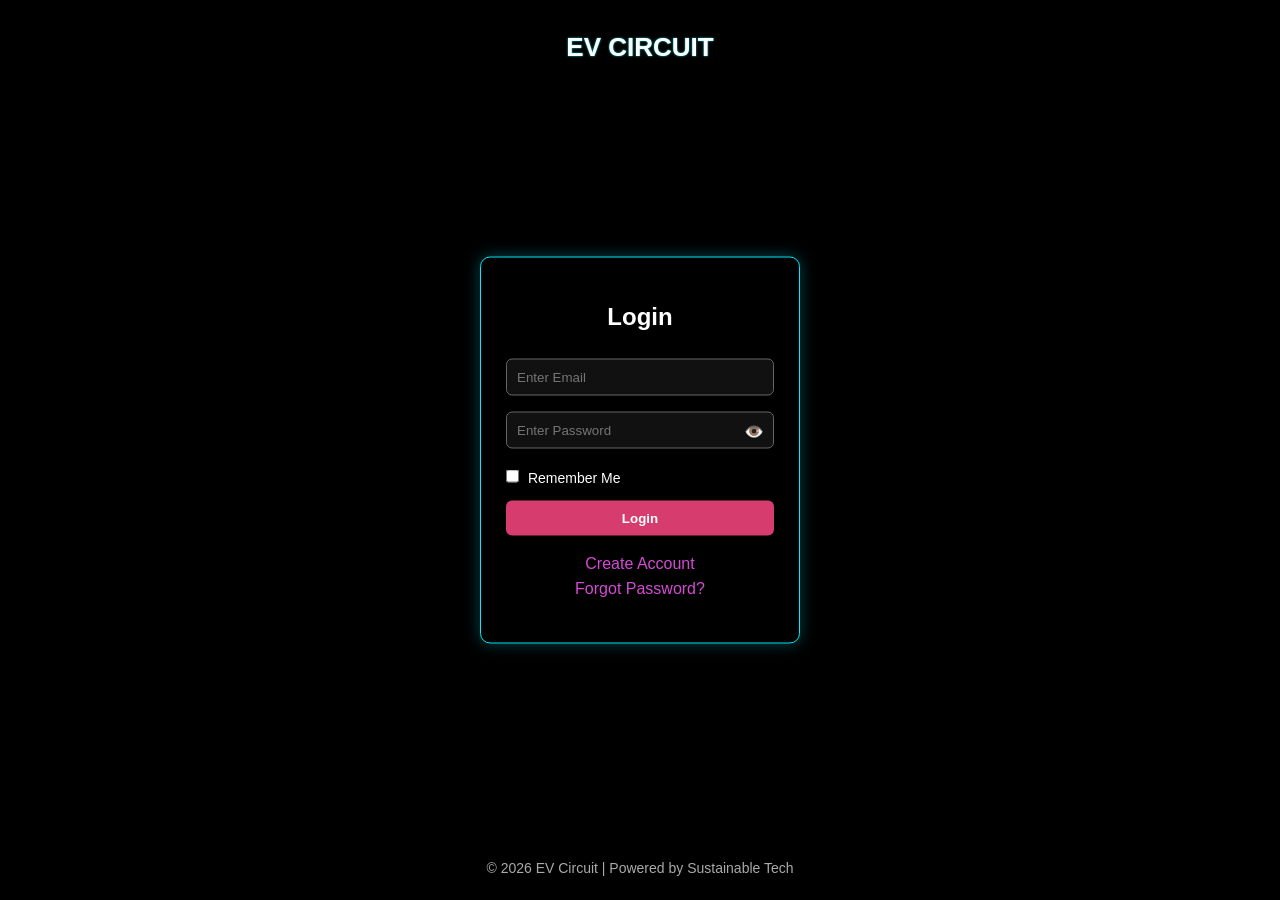
<file: index.html>
<!DOCTYPE html>
<html lang="en">
<head>
  <meta charset="UTF-8">
  <meta name="viewport" content="width=device-width, initial-scale=1.0">
  <title>EV Circuit - Login</title>
  <!-- Fixed CSS path -->
  <link rel="stylesheet" href="CSS/login.css">
</head>
<body>

<video autoplay muted loop id="bg-video">
  <source src="VIDEO/vehicleev.mp4" type="video/mp4">
</video>

<header class="header">
  <h1>EV CIRCUIT</h1>
</header>

<div class="box" id="loginBox">
  <h2>Login</h2>
  <input type="email" id="email" placeholder="Enter Email">
  <div class="password-field">
    <input type="password" id="password" placeholder="Enter Password">
    <span class="toggle" id="togglePass" onclick="togglePassword()">👁️</span>
  </div>
  <label class="remember">
    <input type="checkbox" id="remember"> Remember Me
  </label>
  <button class="btn btn-main" onclick="login()">Login</button>
  <p class="links">
    <a class="create" onclick="showSignup()">Create Account</a><br>
    <a onclick="showForget()">Forgot Password?</a>
  </p>
</div>

<div class="box d-none" id="signupBox">
  <h2>Create Account</h2>
  <input type="text" id="signup-name" placeholder="Full Name">
  <input type="email" id="signup-email" placeholder="Email">
  <input type="password" id="signup-pass" placeholder="Create Password">
  <button class="btn btn-alt" onclick="signup()">Sign Up</button>
  <p class="links"><a onclick="showLogin()">Back to Login</a></p>
</div>

<div class="box d-none" id="forgetBox">
  <h2>Reset Password</h2>
  <p>Select method:</p>
  <select id="reset-method" onchange="toggleResetFields()">
    <option value="email">Via Email</option>
    <option value="phone">Via Phone</option>
  </select>

  <div id="emailField">
    <input type="email" id="reset-email" placeholder="Enter Email">
  </div>

  <div id="phoneField" class="d-none">
    <input type="tel" id="reset-phone" placeholder="Enter Phone Number">
  </div>

  <button class="btn btn-alt" onclick="resetPassword()">Reset Password</button>
  <p class="links"><a onclick="showLogin()">Back to Login</a></p>
</div>

<footer class="footer">
  <p>© 2026 EV Circuit | Powered by Sustainable Tech</p>
</footer>

<script src="JS/script.js"></script>
</body>
</html>
</file>
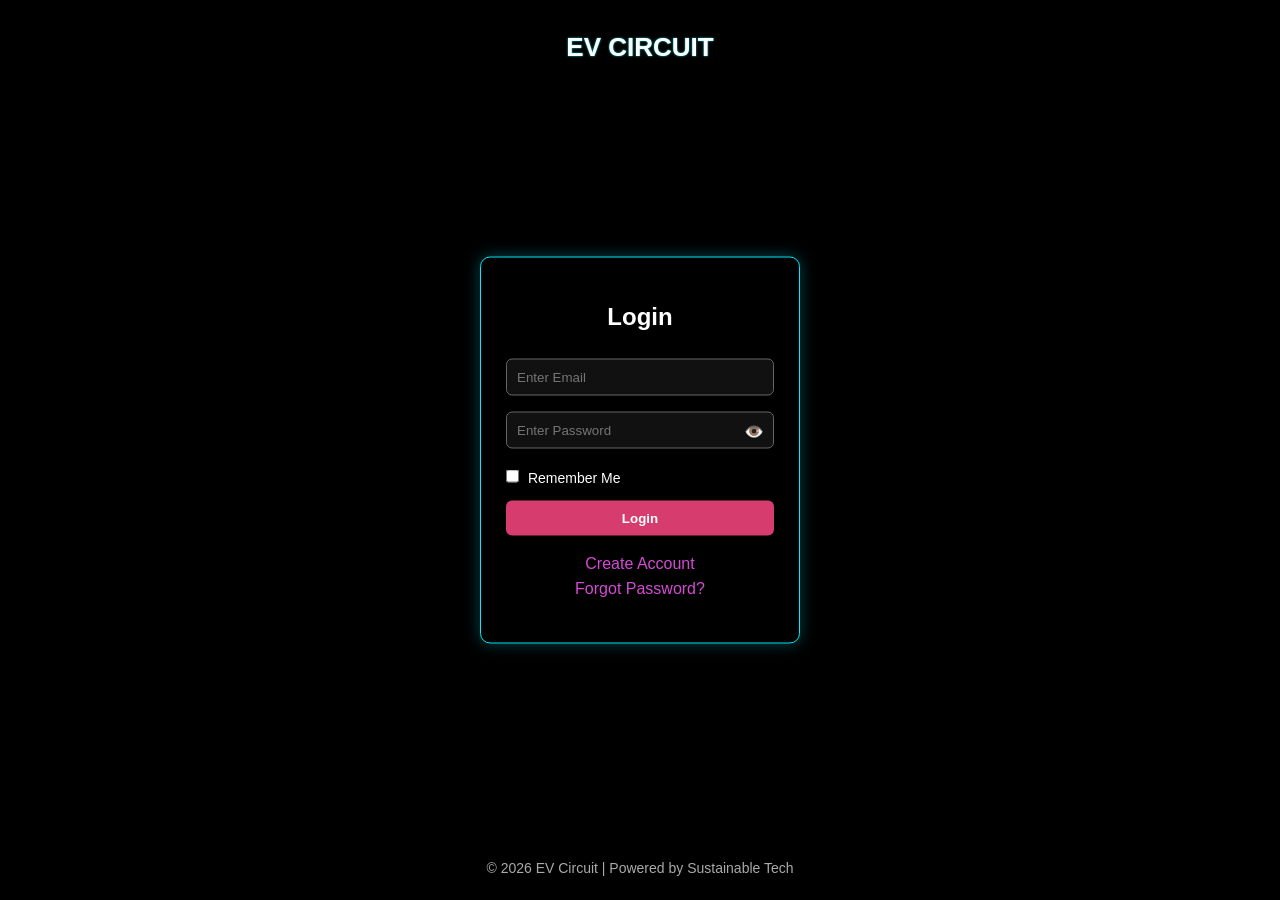
<file: HTML/index.html>
<!DOCTYPE html>
<html lang="en">
<head>
  <meta charset="UTF-8">
  <meta name="viewport" content="width=device-width, initial-scale=1.0">
  <title>EV Circuit - Login</title>
  <!-- Fixed CSS path -->
  <link rel="stylesheet" href="../CSS/login.css">
</head>
<body>

<video autoplay muted loop id="bg-video">
  <source src="../VIDEO/vehicleev.mp4" type="video/mp4">
</video>

<header class="header">
  <h1>EV CIRCUIT</h1>
</header>

<div class="box" id="loginBox">
  <h2>Login</h2>
  <input type="email" id="email" placeholder="Enter Email">
  <div class="password-field">
    <input type="password" id="password" placeholder="Enter Password">
    <span class="toggle" id="togglePass" onclick="togglePassword()">👁️</span>
  </div>
  <label class="remember">
    <input type="checkbox" id="remember"> Remember Me
  </label>
  <button class="btn btn-main" onclick="login()">Login</button>
  <p class="links">
    <a class="create" onclick="showSignup()">Create Account</a><br>
    <a onclick="showForget()">Forgot Password?</a>
  </p>
</div>

<div class="box d-none" id="signupBox">
  <h2>Create Account</h2>
  <input type="text" id="signup-name" placeholder="Full Name">
  <input type="email" id="signup-email" placeholder="Email">
  <input type="password" id="signup-pass" placeholder="Create Password">
  <button class="btn btn-alt" onclick="signup()">Sign Up</button>
  <p class="links"><a onclick="showLogin()">Back to Login</a></p>
</div>

<div class="box d-none" id="forgetBox">
  <h2>Reset Password</h2>
  <p>Select method:</p>
  <select id="reset-method" onchange="toggleResetFields()">
    <option value="email">Via Email</option>
    <option value="phone">Via Phone</option>
  </select>

  <div id="emailField">
    <input type="email" id="reset-email" placeholder="Enter Email">
  </div>

  <div id="phoneField" class="d-none">
    <input type="tel" id="reset-phone" placeholder="Enter Phone Number">
  </div>

  <button class="btn btn-alt" onclick="resetPassword()">Reset Password</button>
  <p class="links"><a onclick="showLogin()">Back to Login</a></p>
</div>

<footer class="footer">
  <p>© 2026 EV Circuit | Powered by Sustainable Tech</p>
</footer>

<script src="../JS/script.js"></script>
</body>
</html>
</file>
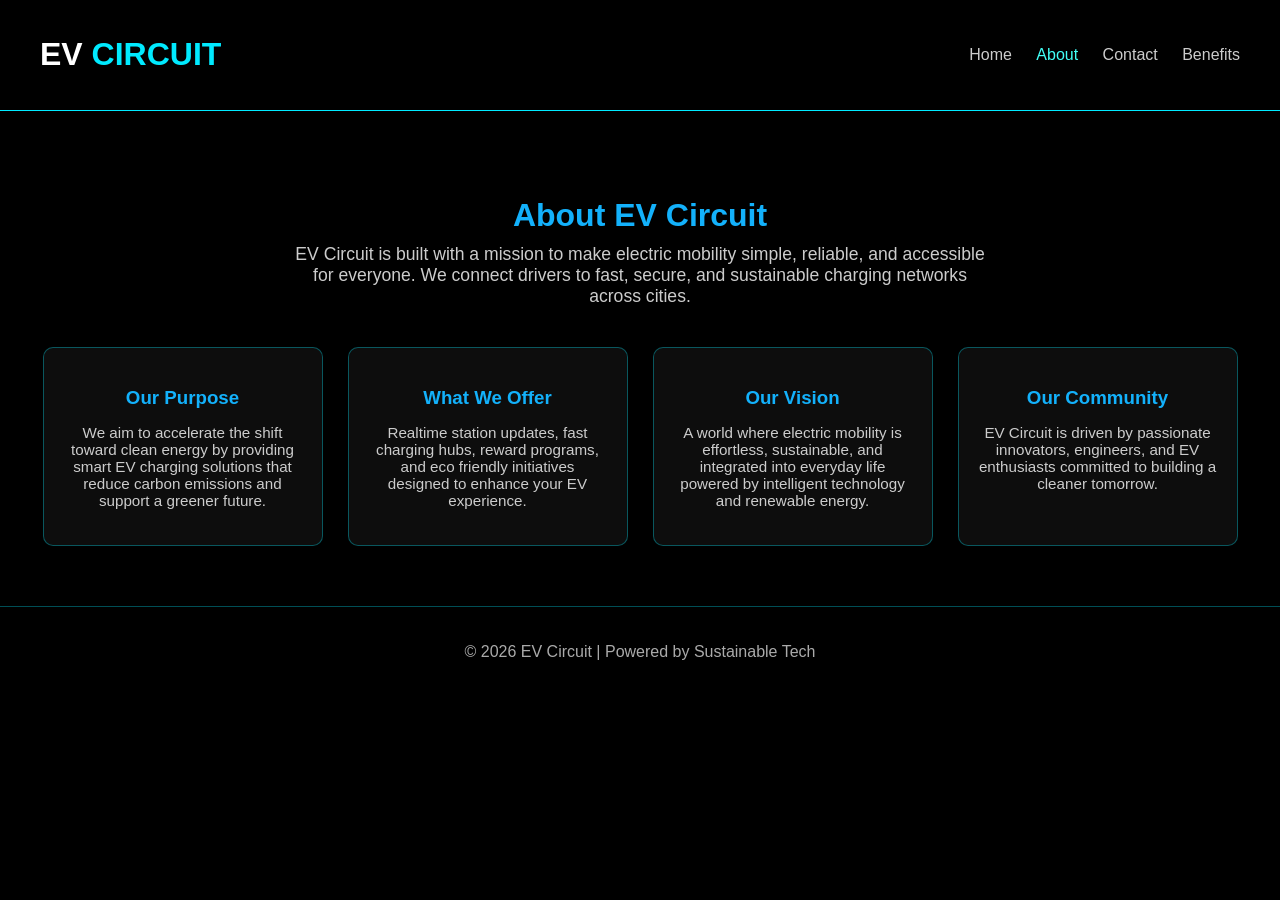
<file: about.html>
<!DOCTYPE html>
<html lang="en">
<head>
  <meta charset="UTF-8">
  <meta name="viewport" content="width=device-width, initial-scale=1.0">
  <title>EV Circuit | About Us</title>
  <link rel="stylesheet" href="CSS/about.css">
</head>
<body>

<header class="topbar">
  <h1>EV <span>CIRCUIT</span></h1>
  <nav>
    <a href="home.html">Home</a>
    <a class="active" href="about.html">About</a>
    <a href="contact.html">Contact</a>
    <a href="facilities.html">Benefits</a>
    
  </nav>
</header>

<section class="about-section">
  <h2>About EV Circuit</h2>
  <p class="intro">
    EV Circuit is built with a mission to make electric mobility simple, reliable, and accessible for everyone.
    We connect drivers to fast, secure, and sustainable charging networks across cities.
  </p>

  <div class="about-grid">

    <div class="about-card">
      <h3>Our Purpose</h3>
      <p>
        We aim to accelerate the shift toward clean energy by providing smart EV charging solutions that reduce
        carbon emissions and support a greener future.
      </p>
    </div>

    <div class="about-card">
      <h3>What We Offer</h3>
      <p>
        Realtime station updates, fast charging hubs, reward programs, and eco friendly initiatives designed
        to enhance your EV experience.
      </p>
    </div>

    <div class="about-card">
      <h3>Our Vision</h3>
      <p>
        A world where electric mobility is effortless, sustainable, and integrated into everyday life powered
        by intelligent technology and renewable energy.
      </p>
    </div>

    <div class="about-card">
      <h3>Our Community</h3>
      <p>
        EV Circuit is driven by passionate innovators, engineers, and EV enthusiasts committed to building
        a cleaner tomorrow.
      </p>
    </div>

  </div>
</section>

<footer>
   <p>© 2026 EV Circuit | Powered by Sustainable Tech</p>
</footer>

</body>
</html>
</file>
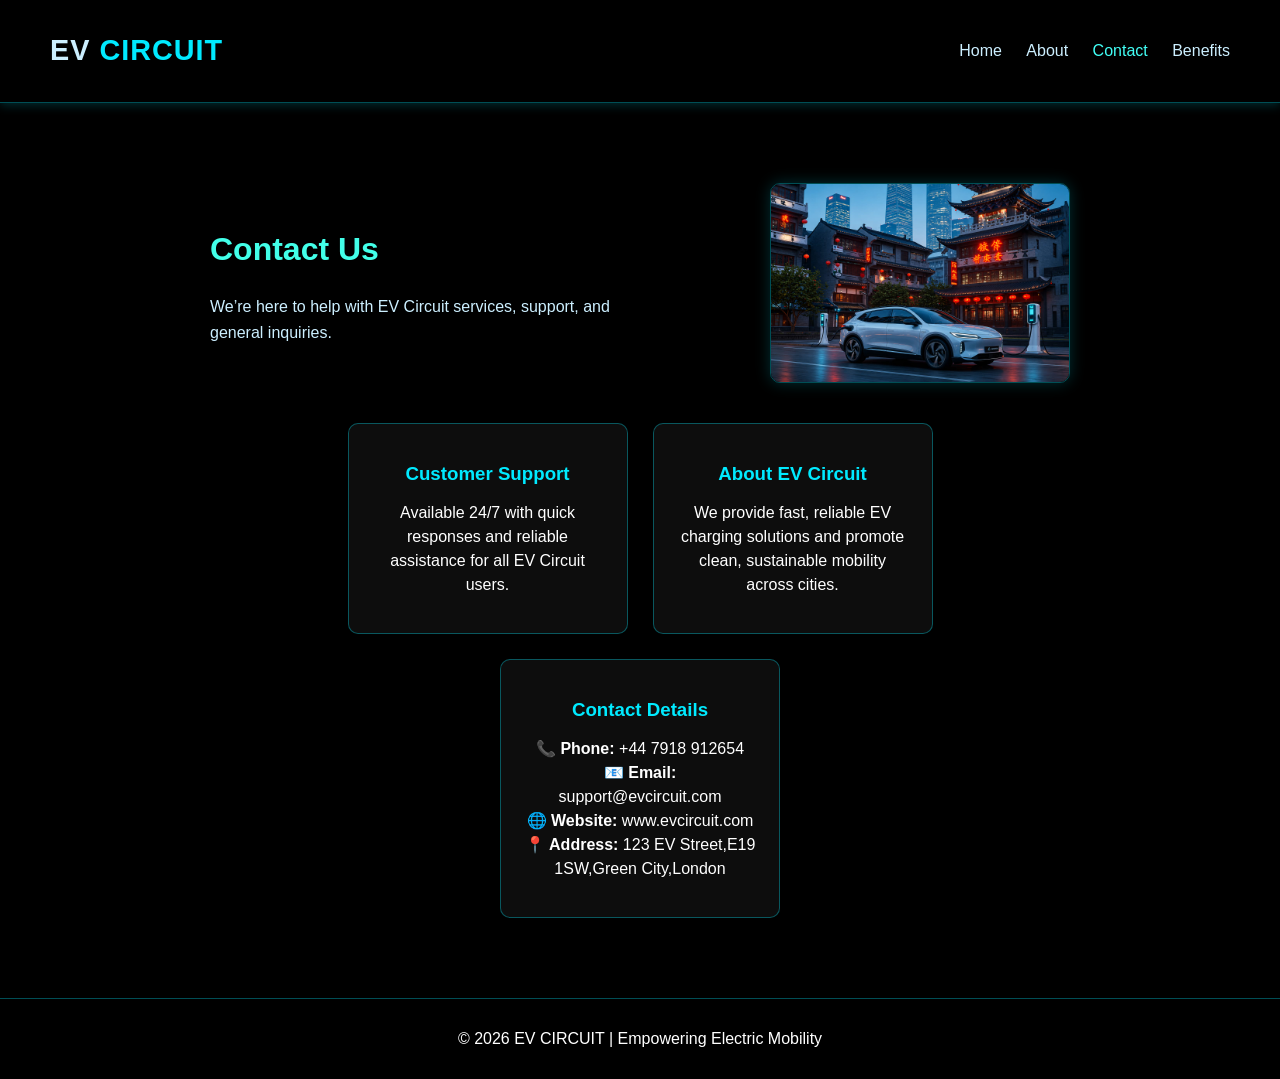
<file: contact.html>
<!DOCTYPE html>
<html lang="en">
<head>
  <meta charset="UTF-8">
  <meta name="viewport" content="width=device-width, initial-scale=1.0">
  <title>Contact – EV Circuit</title>
  <link rel="stylesheet" href="CSS/contact.css">
</head>
<body>

<header class="topbar">
  <h1>EV <span>CIRCUIT</span></h1>
  <nav>
    <a href="home.html">Home</a>
    <a href="about.html">About</a>
    <a class="active" href="contact.html">Contact</a>
    <a href="facilities.html">Benefits</a>
  </nav>
</header>

<section class="contact-section">

  <div class="contact-header">
    <div class="text">
      <h2>Contact Us</h2>
      <p>We’re here to help with EV Circuit services, support, and general inquiries.</p>
    </div>

    <img src="IMAGES/carshowing.jpeg" class="contact-img" alt="EV Circuit">
  </div>

  <div class="contact-grid">

    <div class="contact-card">
      <h3>Customer Support</h3>
      <p>Available 24/7 with quick responses and reliable assistance for all EV Circuit users.</p>
    </div>

    <div class="contact-card">
      <h3>About EV Circuit</h3>
      <p>We provide fast, reliable EV charging solutions and promote clean, sustainable mobility across cities.</p>
    </div>

    <div class="contact-card">
      <h3>Contact Details</h3>
      <p>
        📞 <strong>Phone:</strong> +44 7918 912654<br>
        📧 <strong>Email:</strong> support@evcircuit.com<br>
        🌐 <strong>Website:</strong> www.evcircuit.com<br>
        📍 <strong>Address:</strong> 123 EV Street,E19 1SW,Green City,London
      </p>
    </div>
</section>

<footer>
  <p>© 2026 EV CIRCUIT | Empowering Electric Mobility</p>
</footer>

</body>
</html>
</file>
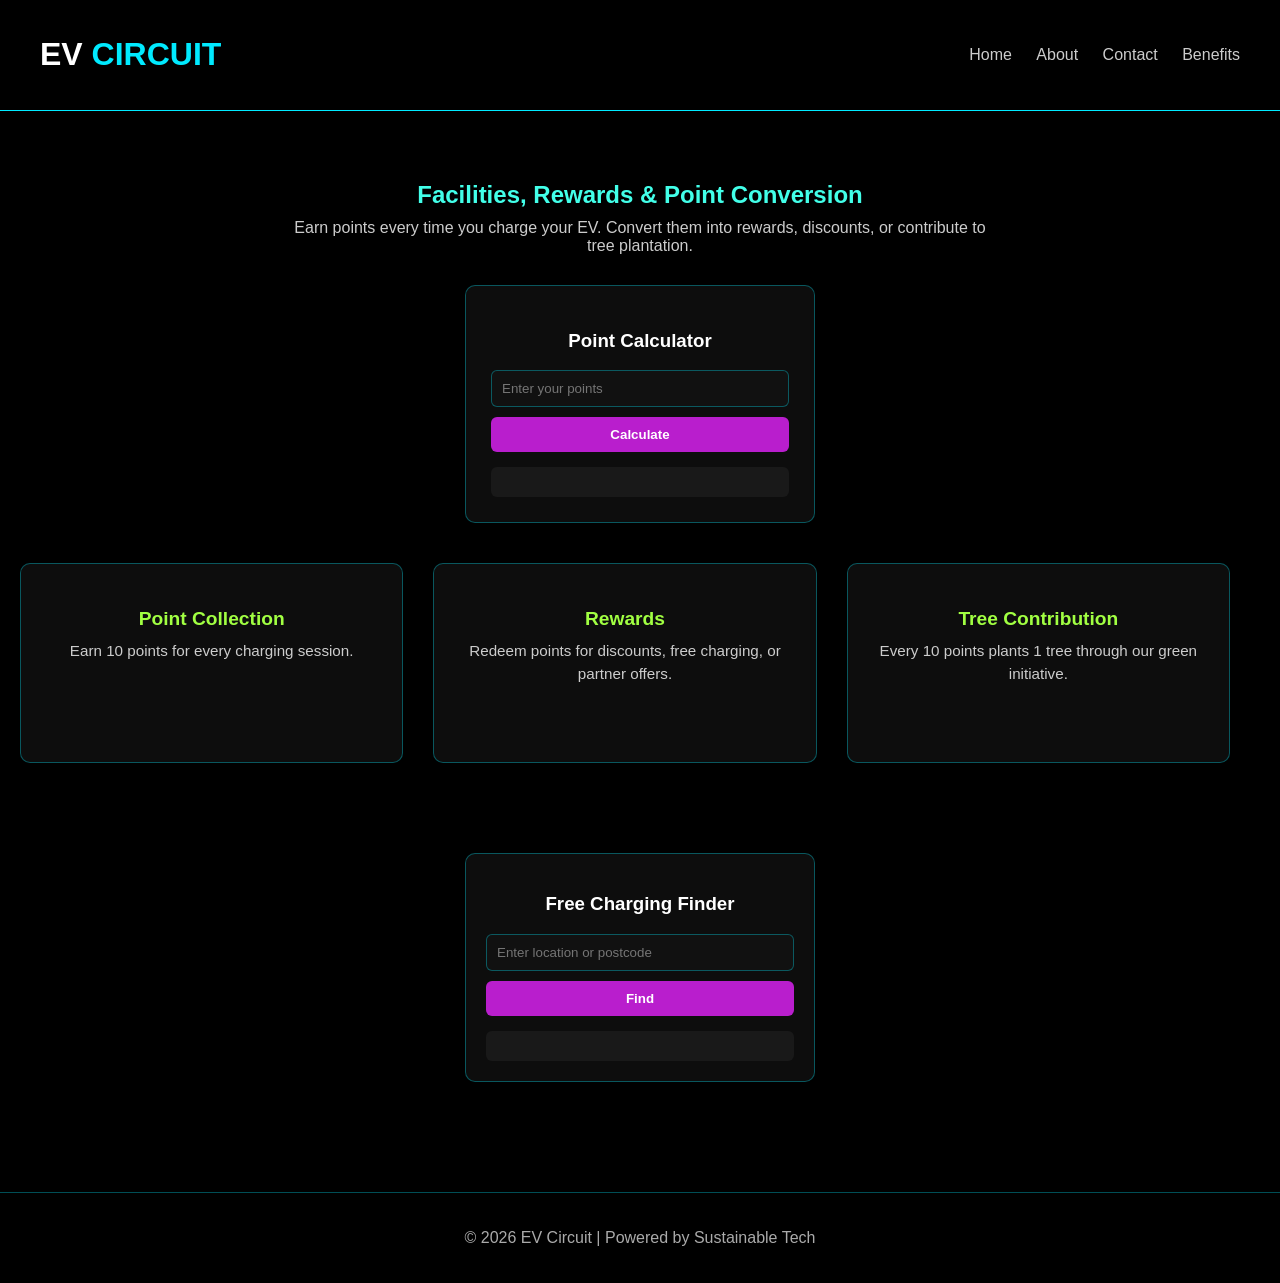
<file: facilities.html>
<!DOCTYPE html>
<html lang="en">
<head>
  <meta charset="UTF-8">
  <meta name="viewport" content="width=device-width, initial-scale=1.0">
  <title>EV Circuit | Facilities & Rewards</title>
  <link rel="stylesheet" href="CSS/facilities.css">
</head>
<body>

<header class="topbar">
  <h1>EV <span>CIRCUIT</span></h1>
  <nav>
    <a href="home.html">Home</a>
    <a href="about.html">About</a>
    <a href="contact.html">Contact</a>
    <a href="facilities.html">Benefits</a>
    
  </nav>
</header>

<section class="main">
  <h2>Facilities, Rewards & Point Conversion</h2>
  <p>Earn points every time you charge your EV. Convert them into rewards, discounts, or contribute to tree plantation.</p>

  <div class="calc-box">
    <h3>Point Calculator</h3>
    <input type="number" id="points" placeholder="Enter your points">
    <button onclick="calculate()">Calculate</button>

    <div id="result" class="result-box"></div>
  </div>

  <div class="info-cards">
    <div class="card">
      <h3>Point Collection</h3>
      <p>Earn 10 points for every charging session.</p>
    </div>

    <div class="card">
      <h3>Rewards</h3>
      <p>Redeem points for discounts, free charging, or partner offers.</p>
    </div>

    <div class="card">
      <h3>Tree Contribution</h3>
      <p>Every 10 points plants 1 tree through our green initiative.</p>
    </div>
  <div class="info-cards">
</div>
<div class="search-box">
  <h3>Free Charging Finder</h3>
  <input type="text" id="search" placeholder="Enter location or postcode">
  <button onclick="findStation()">Find</button>
  <div id="stationResult" class="result-box"></div>
</div>

</section>

<footer>
  <p>© 2026 EV Circuit | Powered by Sustainable Tech</p>
</footer>
<script src="JS/script.js"></script>
</body>
</html>
</file>
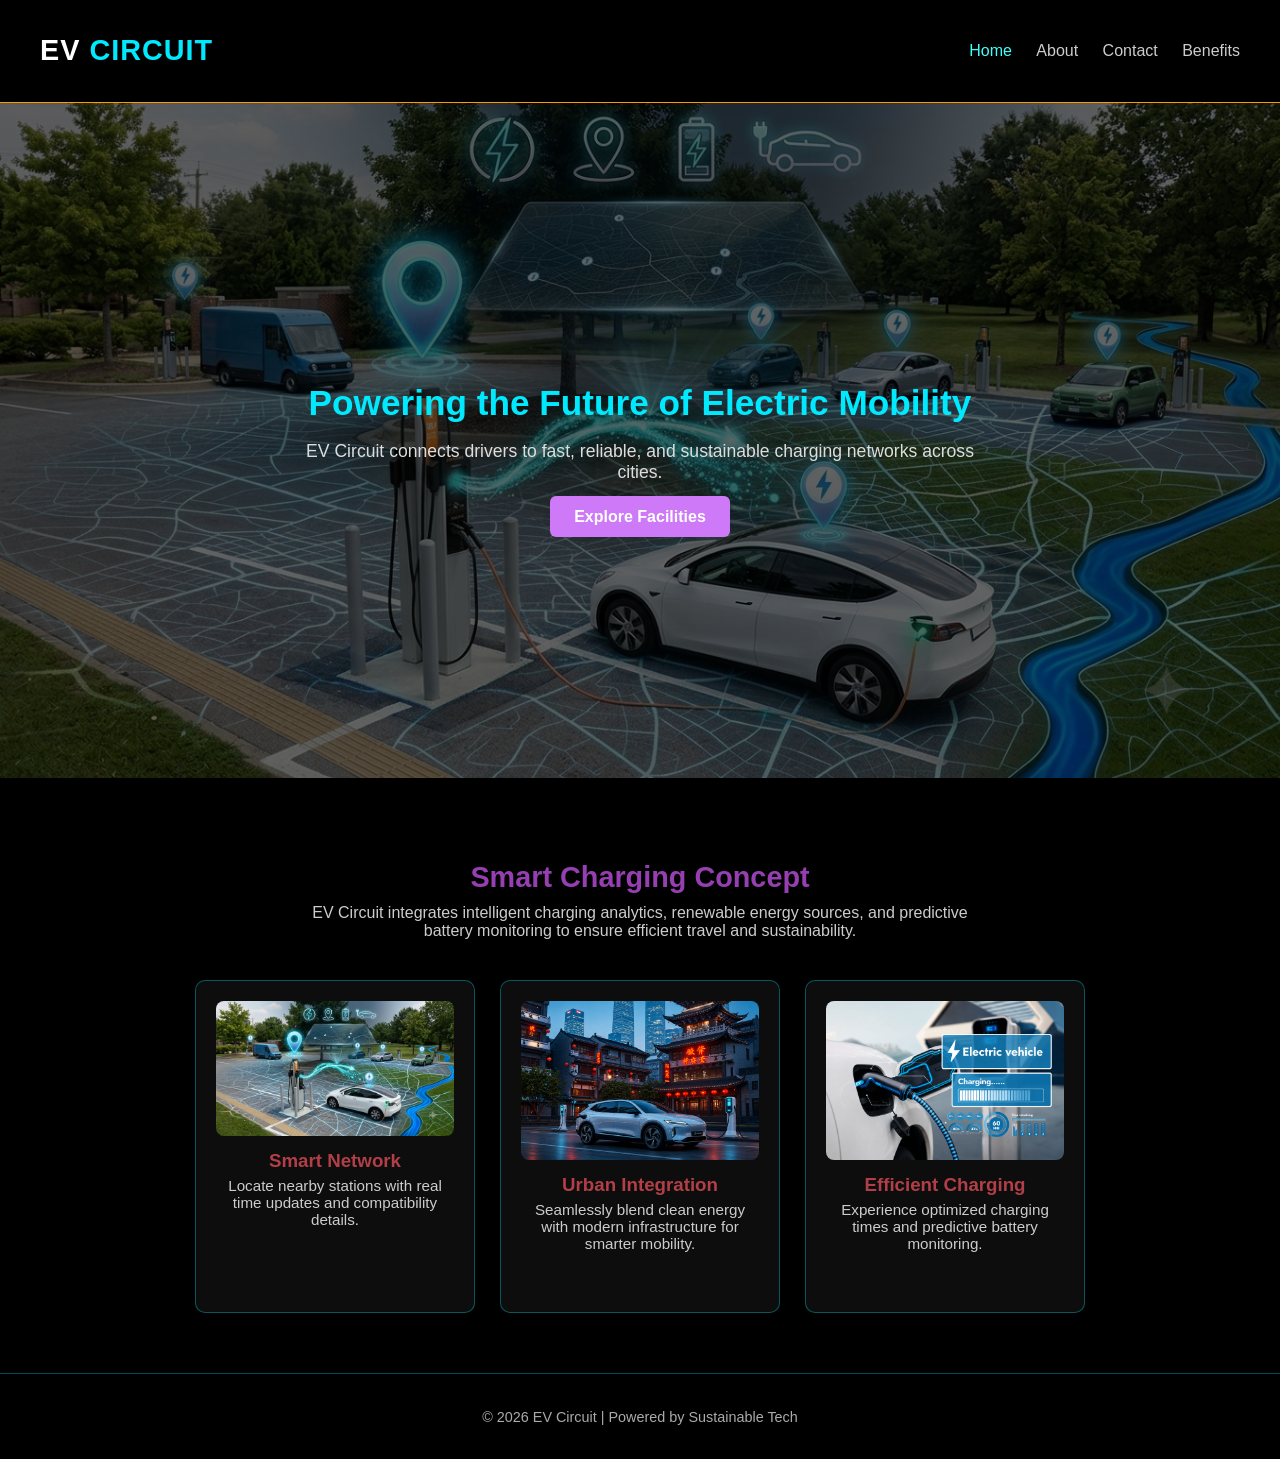
<file: home.html>
<!DOCTYPE html>
<html lang="en">
<head>
  <meta charset="UTF-8">
  <meta name="viewport" content="width=device-width, initial-scale=1.0">
  <title>EV Circuit | Home</title>
  <link rel="stylesheet" href="CSS/home.css">
</head>
<body>

  <header class="topbar">
    <h1>EV <span>CIRCUIT</span></h1>
    <nav>
      <a class="active" href="home.html">Home</a>
      <a href="about.html">About</a>
      <a href="contact.html">Contact</a>
      <a href="facilities.html">Benefits</a>
    </nav>
  </header>

  <section class="hero">
    <div class="hero-text">
      <h2>Powering the Future of Electric Mobility</h2>
      <p>EV Circuit connects drivers to fast, reliable, and sustainable charging networks across cities.</p>
      <a href="facilities.html" class="btn">Explore Facilities</a>
    </div>
  </section>

  <section class="info">
    <h2>Smart Charging Concept</h2>
    <p>EV Circuit integrates intelligent charging analytics, renewable energy sources, and predictive battery monitoring to ensure efficient travel and sustainability.</p>

    <div class="image-grid">
      <div class="image-card">
        <img src="IMAGES/locationcharging.png" alt="Charging Pin">
        <h3>Smart Network</h3>
        <p>Locate nearby stations with real time updates and compatibility details.</p>
      </div>

      <div class="image-card">
        <img src="IMAGES/carshowing.jpeg" alt="EV Car">
        <h3>Urban Integration</h3>
        <p>Seamlessly blend clean energy with modern infrastructure for smarter mobility.</p>
      </div>

      <div class="image-card">
        <img src="IMAGES/chargingvehicle.jpeg" alt="Charging Vehicle">
        <h3>Efficient Charging</h3>
        <p>Experience optimized charging times and predictive battery monitoring.</p>
      </div>
    </div>
  </section>

  <footer>
    <p>© 2026 EV Circuit | Powered by Sustainable Tech</p>
  </footer>

</body>
</html>
</file>
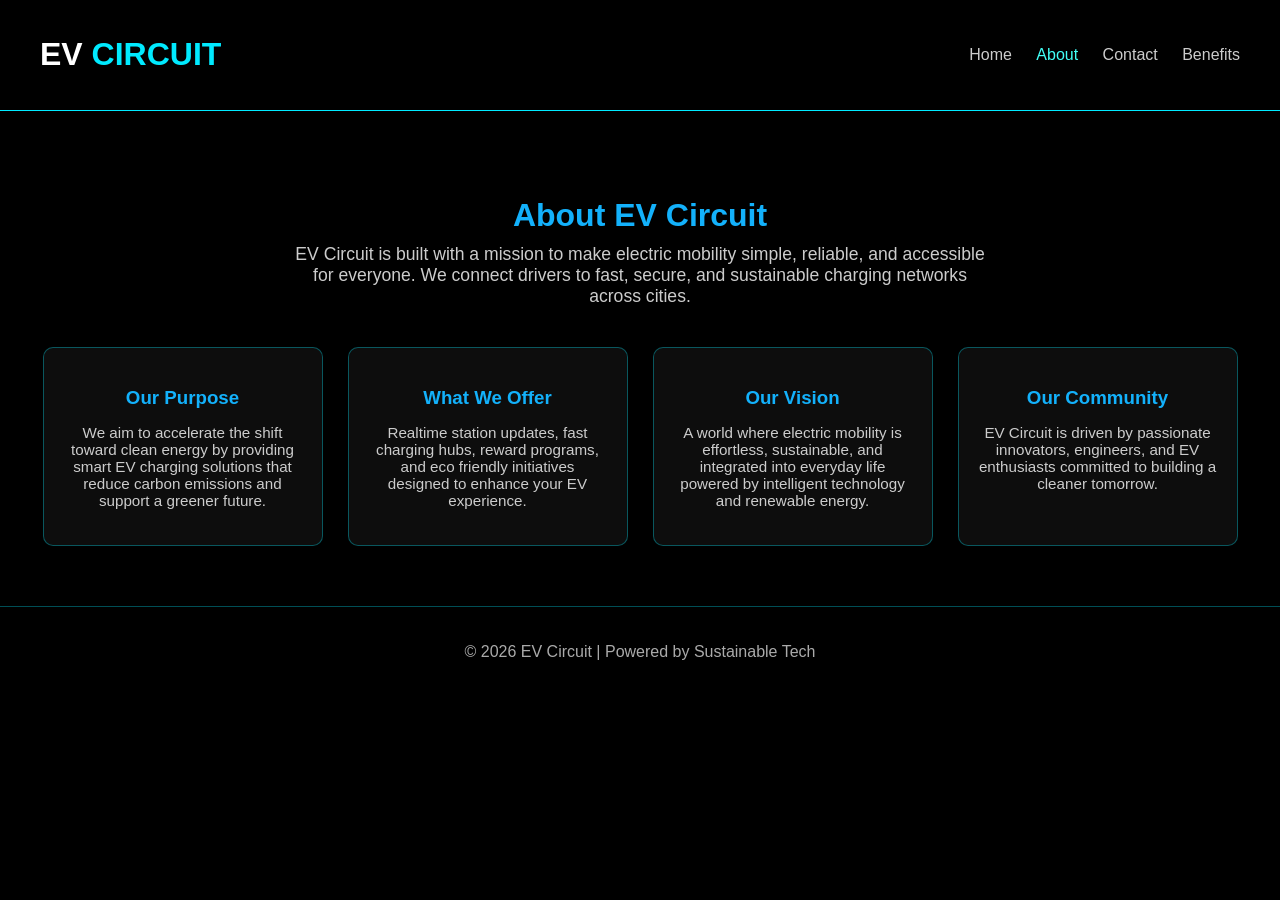
<file: HTML/about.html>
<!DOCTYPE html>
<html lang="en">
<head>
  <meta charset="UTF-8">
  <meta name="viewport" content="width=device-width, initial-scale=1.0">
  <title>EV Circuit | About Us</title>
  <link rel="stylesheet" href="../CSS/about.css">
</head>
<body>

<header class="topbar">
  <h1>EV <span>CIRCUIT</span></h1>
  <nav>
    <a href="../HTML/home.html">Home</a>
    <a class="active" href="../HTML/about.html">About</a>
    <a href="../HTML/contact.html">Contact</a>
    <a href="../HTML/facilities.html">Benefits</a>
    
  </nav>
</header>

<section class="about-section">
  <h2>About EV Circuit</h2>
  <p class="intro">
    EV Circuit is built with a mission to make electric mobility simple, reliable, and accessible for everyone.
    We connect drivers to fast, secure, and sustainable charging networks across cities.
  </p>

  <div class="about-grid">

    <div class="about-card">
      <h3>Our Purpose</h3>
      <p>
        We aim to accelerate the shift toward clean energy by providing smart EV charging solutions that reduce
        carbon emissions and support a greener future.
      </p>
    </div>

    <div class="about-card">
      <h3>What We Offer</h3>
      <p>
        Realtime station updates, fast charging hubs, reward programs, and eco friendly initiatives designed
        to enhance your EV experience.
      </p>
    </div>

    <div class="about-card">
      <h3>Our Vision</h3>
      <p>
        A world where electric mobility is effortless, sustainable, and integrated into everyday life powered
        by intelligent technology and renewable energy.
      </p>
    </div>

    <div class="about-card">
      <h3>Our Community</h3>
      <p>
        EV Circuit is driven by passionate innovators, engineers, and EV enthusiasts committed to building
        a cleaner tomorrow.
      </p>
    </div>

  </div>
</section>

<footer>
   <p>© 2026 EV Circuit | Powered by Sustainable Tech</p>
</footer>

</body>
</html>
</file>
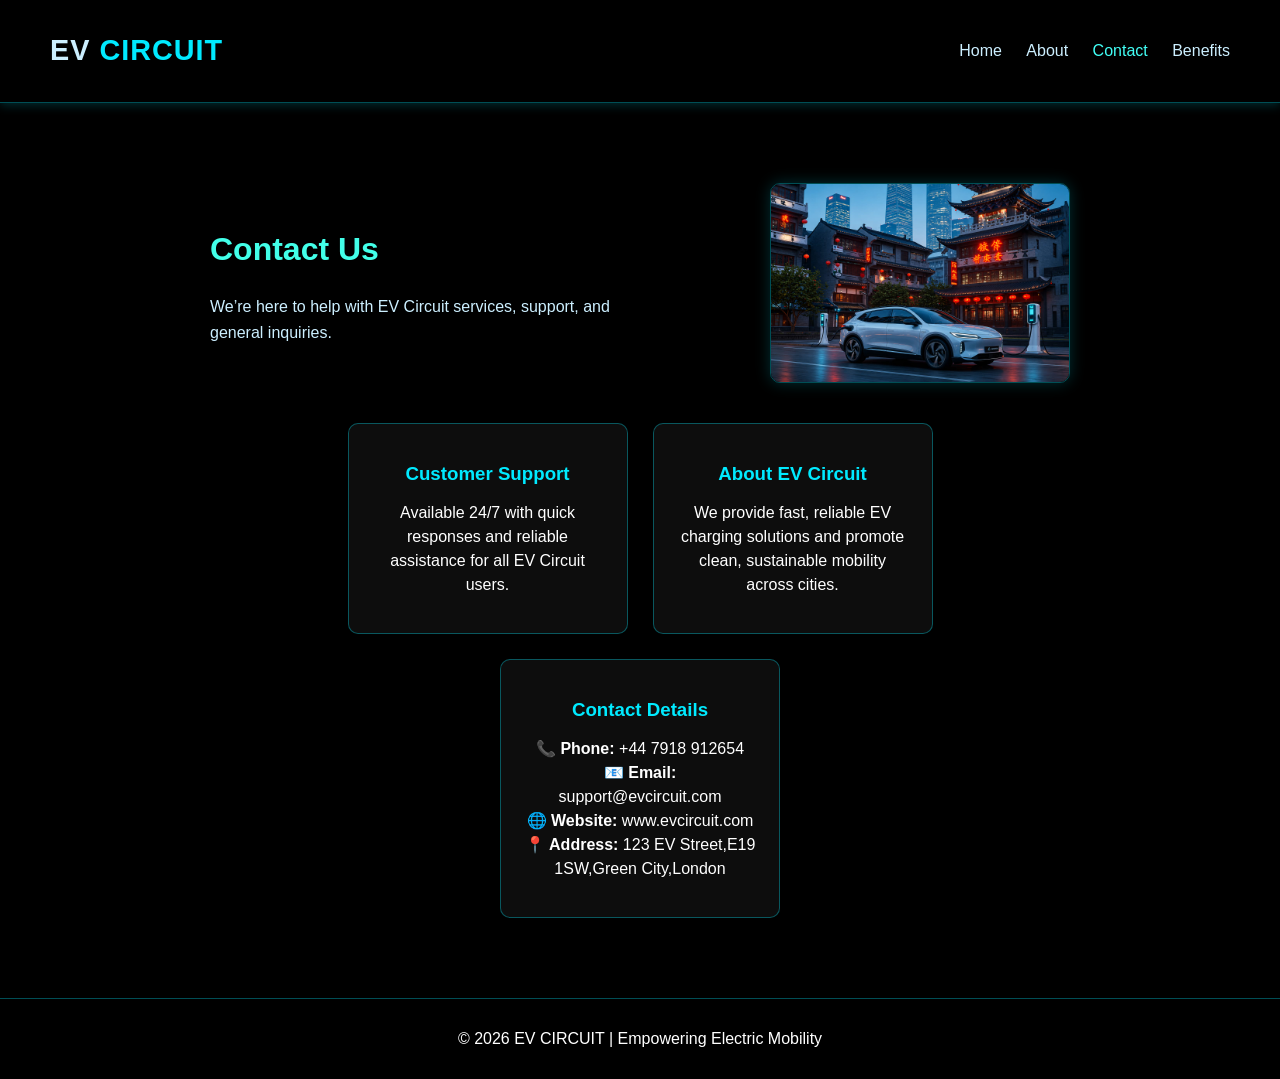
<file: HTML/contact.html>
<!DOCTYPE html>
<html lang="en">
<head>
  <meta charset="UTF-8">
  <meta name="viewport" content="width=device-width, initial-scale=1.0">
  <title>Contact – EV Circuit</title>
  <link rel="stylesheet" href="../CSS/contact.css">
</head>
<body>

<header class="topbar">
  <h1>EV <span>CIRCUIT</span></h1>
  <nav>
    <a href="../HTML/home.html">Home</a>
    <a href="../HTML/about.html">About</a>
    <a class="active" href="../HTML/contact.html">Contact</a>
    <a href="../HTML/facilities.html">Benefits</a>
  </nav>
</header>

<section class="contact-section">

  <div class="contact-header">
    <div class="text">
      <h2>Contact Us</h2>
      <p>We’re here to help with EV Circuit services, support, and general inquiries.</p>
    </div>

    <img src="../IMAGES/carshowing.jpeg" class="contact-img" alt="EV Circuit">
  </div>

  <div class="contact-grid">

    <div class="contact-card">
      <h3>Customer Support</h3>
      <p>Available 24/7 with quick responses and reliable assistance for all EV Circuit users.</p>
    </div>

    <div class="contact-card">
      <h3>About EV Circuit</h3>
      <p>We provide fast, reliable EV charging solutions and promote clean, sustainable mobility across cities.</p>
    </div>

    <div class="contact-card">
      <h3>Contact Details</h3>
      <p>
        📞 <strong>Phone:</strong> +44 7918 912654<br>
        📧 <strong>Email:</strong> support@evcircuit.com<br>
        🌐 <strong>Website:</strong> www.evcircuit.com<br>
        📍 <strong>Address:</strong> 123 EV Street,E19 1SW,Green City,London
      </p>
    </div>
</section>

<footer>
  <p>© 2026 EV CIRCUIT | Empowering Electric Mobility</p>
</footer>

</body>
</html>
</file>
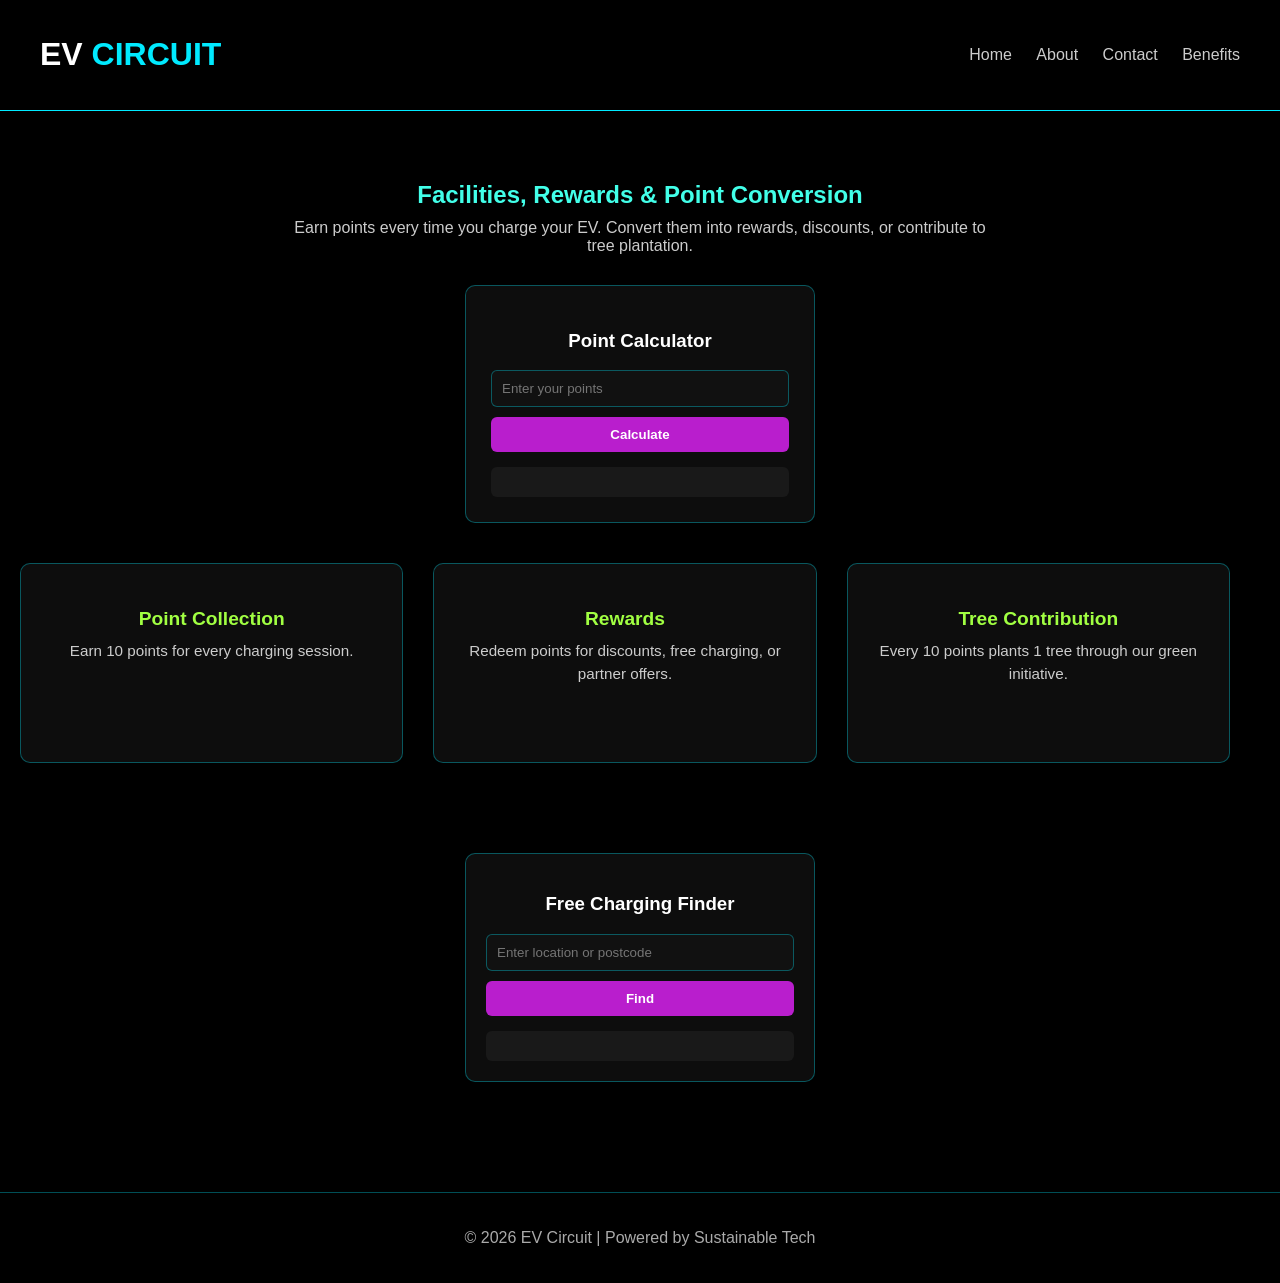
<file: HTML/facilities.html>
<!DOCTYPE html>
<html lang="en">
<head>
  <meta charset="UTF-8">
  <meta name="viewport" content="width=device-width, initial-scale=1.0">
  <title>EV Circuit | Facilities & Rewards</title>
  <link rel="stylesheet" href="../CSS/facilities.css">
</head>
<body>

<header class="topbar">
  <h1>EV <span>CIRCUIT</span></h1>
  <nav>
    <a href="../HTML/home.html">Home</a>
    <a href="../HTML/about.html">About</a>
    <a href="../HTML/contact.html">Contact</a>
    <a href="../HTML/facilities.html">Benefits</a>
    
  </nav>
</header>

<section class="main">
  <h2>Facilities, Rewards & Point Conversion</h2>
  <p>Earn points every time you charge your EV. Convert them into rewards, discounts, or contribute to tree plantation.</p>

  <div class="calc-box">
    <h3>Point Calculator</h3>
    <input type="number" id="points" placeholder="Enter your points">
    <button onclick="calculate()">Calculate</button>

    <div id="result" class="result-box"></div>
  </div>

  <div class="info-cards">
    <div class="card">
      <h3>Point Collection</h3>
      <p>Earn 10 points for every charging session.</p>
    </div>

    <div class="card">
      <h3>Rewards</h3>
      <p>Redeem points for discounts, free charging, or partner offers.</p>
    </div>

    <div class="card">
      <h3>Tree Contribution</h3>
      <p>Every 10 points plants 1 tree through our green initiative.</p>
    </div>
  <div class="info-cards">
</div>
<div class="search-box">
  <h3>Free Charging Finder</h3>
  <input type="text" id="search" placeholder="Enter location or postcode">
  <button onclick="findStation()">Find</button>
  <div id="stationResult" class="result-box"></div>
</div>

</section>

<footer>
  <p>© 2026 EV Circuit | Powered by Sustainable Tech</p>
</footer>
<script src="../JS/script.js"></script>
</body>
</html>
</file>
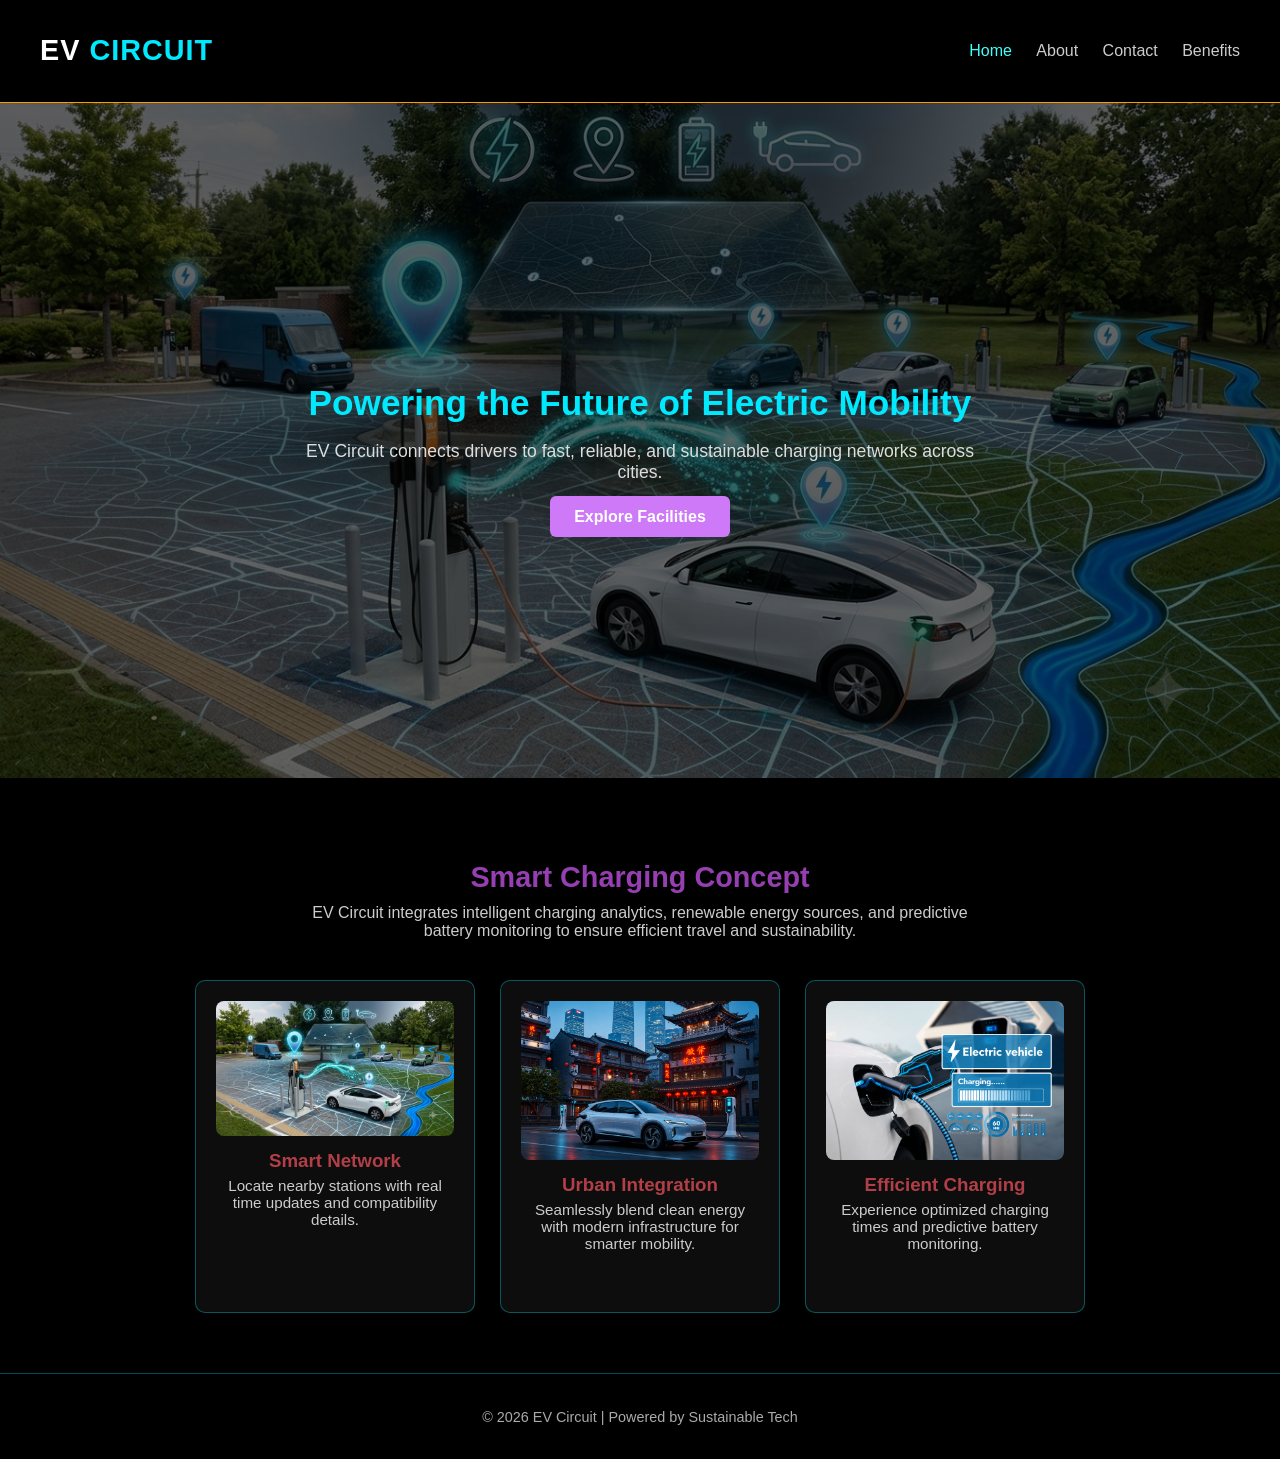
<file: HTML/home.html>
<!DOCTYPE html>
<html lang="en">
<head>
  <meta charset="UTF-8">
  <meta name="viewport" content="width=device-width, initial-scale=1.0">
  <title>EV Circuit | Home</title>
  <link rel="stylesheet" href="../CSS/home.css">
</head>
<body>

  <header class="topbar">
    <h1>EV <span>CIRCUIT</span></h1>
    <nav>
      <a class="active" href="../HTML/home.html">Home</a>
      <a href="../HTML/about.html">About</a>
        <a href="../HTML/contact.html">Contact</a>
      <a href="../HTML/benefits.html">Benefits</a>
    
    </nav>
  </header>

  <section class="hero">
    <div class="hero-text">
      <h2>Powering the Future of Electric Mobility</h2>
      <p>EV Circuit connects drivers to fast, reliable, and sustainable charging networks across cities.</p>
      <a href="../HTML/about.html" class="btn">Explore Facilities</a>

    </div>
  </section>

  <section class="info">
    <h2>Smart Charging Concept</h2>
    <p>EV Circuit integrates intelligent charging analytics, renewable energy sources, and predictive battery monitoring to ensure efficient travel and sustainability.</p>

    <div class="image-grid">
      <div class="image-card">
        <img src="../IMAGES/location charging.png" alt="Charging Pin">
        <h3>Smart Network</h3>
        <p>Locate nearby stations with real time updates and compatibility details.</p>
      </div>

      <div class="image-card">
        <img src="../IMAGES/carshowing.jpeg" alt="EV Car">
        <h3>Urban Integration</h3>
        <p>Seamlessly blend clean energy with modern infrastructure for smarter mobility.</p>
      </div>

      <div class="image-card">
        <img src="../IMAGES/chargingvehicle.jpeg" alt="Charging Vehicle">
        <h3>Efficient Charging</h3>
        <p>Experience optimized charging times and predictive battery monitoring.</p>
      </div>
    </div>
  </section>

  <footer>
    <p>© 2026 EV Circuit | Powered by Sustainable Tech</p>
  </footer>

</body>
</html>
</file>
<file: CSS/login.css>
* {
  box-sizing: border-box;
}

img, video {
  max-width: 100%;
  height: auto;
}

body {
  overflow-x: hidden;
  margin: 0;
  font-family: 'Poppins', sans-serif;
  color: white;
  background: #000;
}

#bg-video {
  position: fixed;
  inset: 0;
  width: 100%;
  height: 100%;
  object-fit: cover;
  z-index: -2;
  opacity: 0.25;
}

.header {
  text-align: center;
  padding: 15px;
}

.header h1 {
  color: #fff;
  font-size: 26px;
  font-weight: 600;
  border: none;
  text-shadow: 0 0 2px #00eaff;
}

.footer {
  position: fixed;
  bottom: 10px;
  width: 100%;
  font-size: 14px;
  color: #aaa;
  text-align: center;
}

.box {
  width: 320px;
  padding: 25px;
  position: absolute;
  top: 50%;
  left: 50%;
  transform: translate(-50%, -50%);
  background: rgba(0, 0, 0, 0.85);
  border: 1px solid #00eaff;
  border-radius: 10px;
  text-align: center;
  box-shadow: 0 0 15px rgba(0, 234, 255, 0.3);
}

input, select {
  width: 100%;
  padding: 10px;
  margin: 8px 0;
  border: 1px solid #666;
  border-radius: 6px;
  background: #111;
  color: #f0f0f0;
}

input:focus, select:focus {
  border-color: #42ffb0;
  outline: none;
}

.password-field {
  position: relative;
}

.password-field .toggle {
  position: absolute;
  right: 10px;
  top: 18px;
  cursor: pointer;
  user-select: none;
}

.btn {
  width: 100%;
  padding: 10px;
  margin-top: 10px;
  border: none;
  border-radius: 6px;
  font-weight: bold;
  cursor: pointer;
  transition: 0.3s;
}

.btn-main { background: #d63d6e; color: #fff; }
.btn-alt { background: #b366ff; color: #fff; }

.btn:hover {
  opacity: 0.9;
  transform: scale(1.02);
}

.links {
  margin-top: 15px;
  line-height: 1.6;
}

.links a {
  color: #d44ad4;
  text-decoration: none;
  cursor: pointer;
  transition: 0.3s;
}

.links a:hover {
  color: #7ac6a6;
}

.remember {
  display: block;
  text-align: left;
  font-size: 14px;
  margin-top: 5px;
}

.remember input {
  width: auto;
  margin-right: 5px;
}

.d-none { 
  display: none !important; 
}

@media (max-width: 768px) {
  .box {
    width: 90%;
  }
}
</file>
<file: CSS/about.css>
* {
  box-sizing: border-box;
}
img, video {
  max-width: 100%;
  height: auto;
}
body {
  overflow-x: hidden; 
  margin: 0;
  font-family: 'Segoe UI', sans-serif;
  background: #000;
  color: #fff;
}

.topbar {
  display: flex;
  justify-content: space-between;
  align-items: center;
  padding: 15px 40px;
  border-bottom: 1px solid #00eaff;
  background: rgba(0,0,0,0.95);
}

.topbar h1 span {
  color: #00eaff;
}

nav a {
  color: #ccc;
  margin-left: 20px;
  text-decoration: none;
  transition: 0.3s;
}

nav a:hover,
nav a.active {
  color: #42fff6;
}

.about-section {
  text-align: center;
  padding: 60px 20px;
}

.about-section h2 {
  color: #13b1fb;
  font-size: 2em;
  margin-bottom: 10px;
}

.about-section .intro {
  max-width: 700px;
  margin: 0 auto 40px;
  color: #ccc;
  font-size: 1.1em;
}

.about-grid {
  display: flex;
  justify-content: center;
  flex-wrap: wrap;
  gap: 25px;
}

.about-card {
  width: 280px;
  background: rgba(255,255,255,0.05);
  border: 1px solid #00eaff55;
  border-radius: 10px;
  padding: 20px;
  text-align: center;
  transition: 0.3s;
}

.about-card:hover {
  transform: translateY(-10px);
  box-shadow: 0 0 20px #00eaff88;
}

.about-card h3 {
  color: #13b1fb;
  margin-bottom: 10px;
}

.about-card p {
  color: #ccc;
  font-size: 0.95em;
}

footer {
  text-align: center;
  padding: 20px;
  border-top: 1px solid #00eaff55;
  color: #aaa;
}
@media (max-width: 768px) {
  .box, .card, container, input, button {
    max-width: 100% !important;
    width: 100% !important;
  }
}
</file>
<file: CSS/contact.css>
* {
  box-sizing: border-box;
}

img, video {
  max-width: 100%;
  height: auto;
}
body {
   overflow-x: hidden; 
  background: #000;
  color: #ccefff;
  font-family: 'Segoe UI', sans-serif;
  margin: 0;
}

.topbar {
  display: flex;
  justify-content: space-between;
  align-items: center;
  padding: 15px 50px;
  border-bottom: 1px solid #00eaff55;
  background: rgba(0,0,0,0.95);
  box-shadow: 0 2px 10px #00eaff33;
}


.topbar h1 {
  font-size: 1.8em;
  font-weight: 700;
  letter-spacing: 1px;
}

.topbar h1 span {
  color: #00eaff;
}

nav a {
  color: #ccefff;
  margin-left: 20px;
  text-decoration: none;
  font-weight: 500;
  transition: 0.3s;
}

nav a:hover,
nav a.active {
 color: #42fff6;
}

.contact-section {
  max-width: 900px;
  margin: 60px auto;
  padding: 20px;
}

.contact-header {
  display: flex;
  justify-content: space-between;
  align-items: center;
  gap: 25px;
  flex-wrap: wrap;
}

.contact-header .text {
  max-width: 450px;
}

.contact-header h2 {
  color: #42ffe9;
  font-size: 2em;
}

.contact-header p {
  color: #ccefff;
  line-height: 1.6;
}

.contact-img {
  width: 300px;
  border-radius: 10px;
  border: 1px solid #00eaff55;
  box-shadow: 0 0 15px #00eaff33;
  transition: 0.3s;
}

.contact-img:hover {
  transform: scale(1.05);
  box-shadow: 0 0 25px #00eaff88;
}

.contact-grid {
  display: flex;
  justify-content: center;
  flex-wrap: wrap;
  gap: 25px;
  margin-top: 40px;
}

.contact-card {
  width: 280px;
  background: rgba(255,255,255,0.05);
  border: 1px solid #00eaff55;
  border-radius: 10px;
  padding: 20px;
  text-align: center;
  transition: 0.3s;
}

.contact-card:hover {
  transform: translateY(-10px);
  box-shadow: 0 0 20px #00eaff88;
}

.contact-card h3 {
  color: #00eaff;
  font-weight: bold;
  margin-bottom: 10px;
}

.contact-card p {
  color: #fff;
  font-size: 16px;
  line-height: 1.5;
}


footer {
  text-align: center;
  padding: 15px;
  color: #fff;
  border-top: 1px solid #00eaff55;
  margin-top: 40px;
}
@media (max-width: 768px) {
  .box, .card, container, input, button {
    max-width: 100% !important;
    width: 100% !important;
  }
}
</file>
<file: CSS/facilities.css>
* {
  box-sizing: border-box;
}

img, video {
  max-width: 100%;
  height: auto;
}
body {
   overflow-x: hidden; 
  margin: 0;
  font-family: 'Segoe UI', sans-serif;
  background: #000;
  color: #fff;
}

.topbar {
  display: flex;
  justify-content: space-between;
  align-items: center;
  padding: 15px 40px;
  border-bottom: 1px solid #00eaff;
  background: rgba(0,0,0,0.95);
}

.topbar h1 span {
  color: #00eaff;
}

nav a {
  color: #ccc;
  margin-left: 20px;
  text-decoration: none;
  transition: 0.3s;
}

nav a:hover {
  color: #42fff6;
}

.main {
  text-align: center;
  padding: 50px 20px;
}

.main h2 {
  color: #42ffe9;
  margin-bottom: 10px;
}

.main p {
  color: #ccc;
  max-width: 700px;
  margin: 0 auto 30px;
}

.calc-box {
  background: rgba(255,255,255,0.05);
  border: 1px solid #00eaff55;
  padding: 25px;
  border-radius: 10px;
  width: 350px;
  margin: 0 auto 40px;
}

.calc-box input {
  width: 100%;
  padding: 10px;
  background: #111;
  border: 1px solid #00eaff55;
  border-radius: 6px;
  color: #fff;
  margin-bottom: 10px;
}

.calc-box button {
  width: 100%;
  padding: 10px;
  background: #b91ecd;
  border: none;
  border-radius: 6px;
  color: #fff;
  font-weight: bold;
  cursor: pointer;
  transition: 0.3s;
}

.calc-box button:hover {
  background: #00eaff;
  color: #000;
}

.result-box {
  margin-top: 15px;
  background: rgba(255,255,255,0.05);
  padding: 15px;
  border-radius: 6px;
}

.info-cards {
  display: flex;
  justify-content: center;
  align-items: stretch;
  gap: 30px;
  flex-wrap: wrap;
  margin-top: 40px;
}

.card {
  flex: 1 1 320px;
  min-height: 200px;
  background: rgba(255,255,255,0.05);
  border: 1px solid #00eaff55;
  border-radius: 10px;
  padding: 25px;
  text-align: center;
  transition: 0.3s ease;
  box-sizing: border-box;
}

.card:hover {
  transform: translateY(-8px);
  box-shadow: 0 0 20px #00eaff88;
}

.card h3 {
  color: #a1ff42;
  margin-bottom: 10px;
  font-size: 1.2em;
}

.card p {
  color: #ccc;
  font-size: 0.95em;
  line-height: 1.5em;
}


footer {
  text-align: center;
  padding: 20px;
  border-top: 1px solid #00eaff55;
  color: #aaa;
}


.search-box {
  background: rgba(255,255,255,0.05);
  border: 1px solid #00eaff55;
  padding: 20px;
  border-radius: 10px;
  width: 350px;
  margin: 0 auto 30px;
}

.search-box input {
  width: 100%;
  padding: 10px;
  background: #111;
  border: 1px solid #00eaff55;
  border-radius: 6px;
  color: #fff;
  margin-bottom: 10px;
}

.search-box button {
  width: 100%;
  padding: 10px;
  background: #b91ecd;
  border: none;
  border-radius: 6px;
  color: #fff;
  font-weight: bold;
  cursor: pointer;
}

.search-box button:hover {
  background: #00eaff;
  color: #000;
}

.search-box {
  background: rgba(255,255,255,0.05);
  border: 1px solid #00eaff55;
  padding: 20px;
  border-radius: 10px;
  width: 350px;
  margin: 60px auto;
  text-align: center;
}

.search-box:hover {
  box-shadow: 0 0 15px #00eaff55;
}
@media (max-width: 768px) {
  .box, .card, container, input, button {
    max-width: 100% !important;
    width: 100% !important;
  }
}
</file>
<file: CSS/home.css>
* {
  box-sizing: border-box;
}

img, video {
  max-width: 100%;
  height: auto;
}

html {
  scroll-behavior: smooth;
}

body {
  overflow-x: hidden; 
  margin: 0;
  font-family: 'Segoe UI', sans-serif;
  background: #000;
  color: #fff;
}

.topbar {
  display: flex;
  justify-content: space-between;
  align-items: center;
  padding: 15px 40px;
  border-bottom: 1px solid #ff9900;
  background: rgba(0, 0, 0, 0.95);
}

.topbar h1 {
  font-size: 1.8em;
  font-weight: 700;
  letter-spacing: 1px;
}

.topbar h1 span {
  color: #00eaff;
}

nav a {
  color: #ccc;
  margin-left: 20px;
  text-decoration: none;
  font-weight: 500;
  transition: 0.3s;
}

nav a:hover,
nav a.active {
  color: #42fff6;
}

/* --- FIXED BACKGROUND IMAGE PATH HERE --- */
.hero {
  height: 75vh;
  background: url('../IMAGES/locationcharging.png') center/cover no-repeat;
  display: flex;
  align-items: center;
  justify-content: center;
  text-align: center;
  position: relative;
}

.hero::before {
  content: "";
  position: absolute;
  inset: 0;
  background: rgba(0, 0, 0, 0.6);
}

.hero-text {
  position: relative;
  z-index: 2;
  max-width: 700px;
}

.hero-text h2 {
  color: #00eaff;
  font-size: 2.2em;
  font-weight: 700;
  margin-bottom: 10px;
}

.hero-text p {
  color: #ddd;
  font-size: 1.1em;
  margin-bottom: 25px;
}

.btn {
  background: #ce7af8;
  color: #fff;
  padding: 12px 24px;
  border-radius: 6px;
  text-decoration: none;
  font-weight: 600;
  transition: 0.3s;
}

.btn:hover {
  background: #00eaff;
  color: #000;
}

.info {
  text-align: center;
  padding: 60px 20px;
}

.info h2 {
  color: #953fb2;
  font-size: 1.8em;
  margin-bottom: 10px;
}

.info p {
  color: #ccc;
  max-width: 700px;
  margin: 0 auto 40px;
  font-size: 1em;
}

.image-grid {
  display: flex;
  justify-content: center;
  flex-wrap: wrap;
  gap: 25px;
}

.image-card {
  width: 280px;
  background: rgba(255, 255, 255, 0.05);
  border: 1px solid #00eaff55;
  border-radius: 10px;
  text-align: center;
  padding: 20px;
  transition: transform 0.3s ease, box-shadow 0.3s ease;
}

.image-card:hover {
  transform: translateY(-10px);
  box-shadow: 0 0 20px #00eaff88;
}

.image-card img {
  width: 100%;
  border-radius: 8px;
}

.image-card h3 {
  color: #b23f47;
  margin: 10px 0 5px;
}

.image-card p {
  color: #ccc;
  font-size: 0.95em;
}

footer {
  text-align: center;
  padding: 20px;
  border-top: 1px solid #00eaff55;
  color: #aaa;
  font-size: 0.9em;
}

@media (max-width: 768px) {
  .box, .card, container, input, button {
    max-width: 100% !important;
    width: 100% !important;
  }
}
</file>
